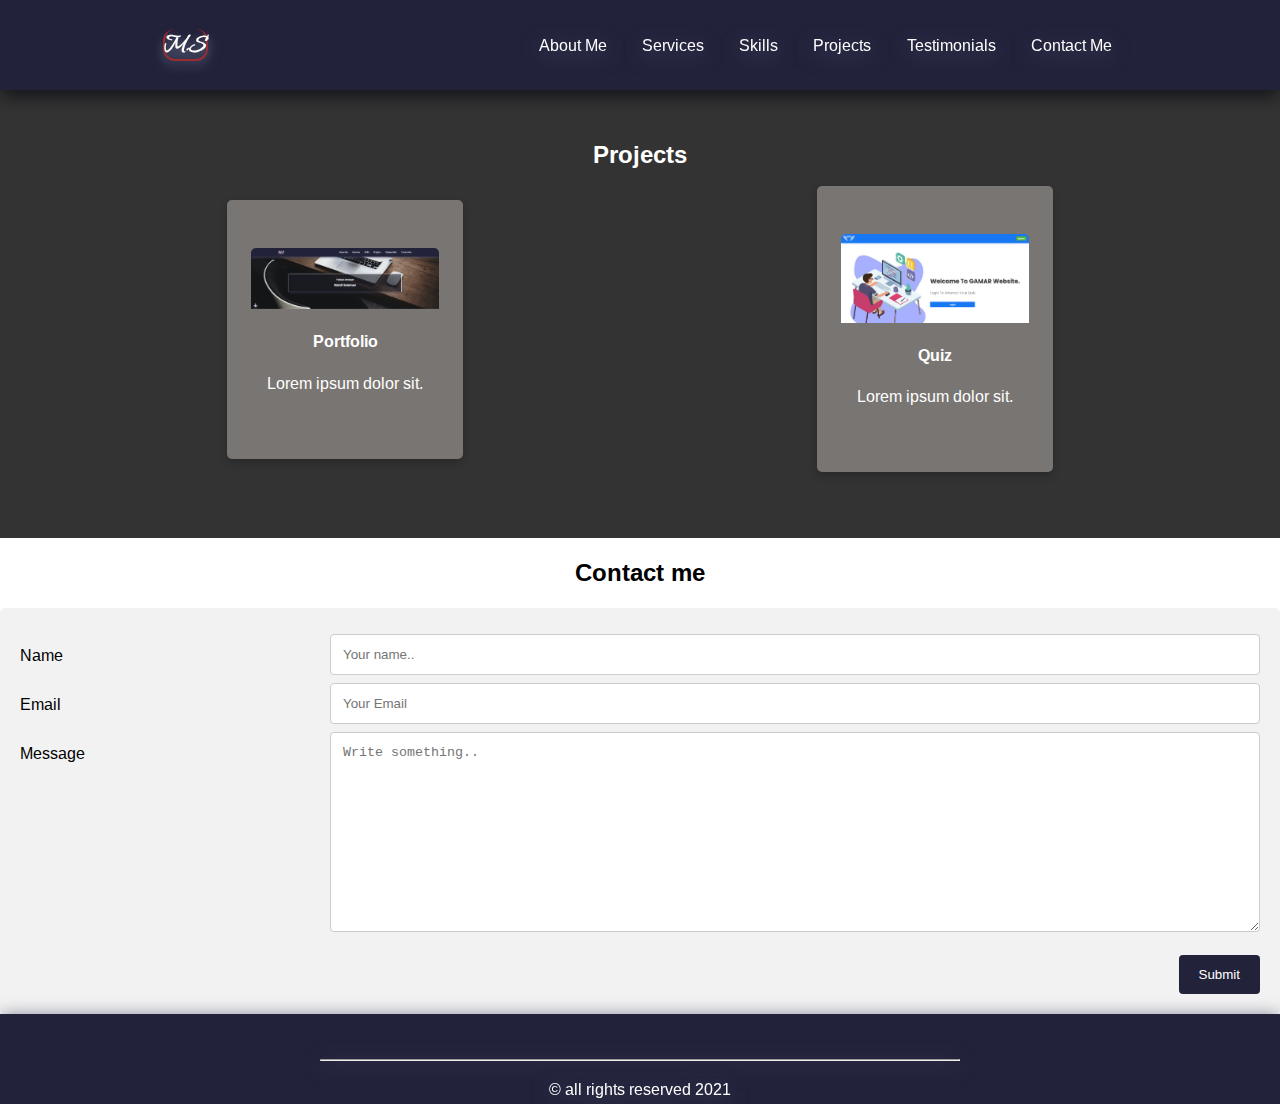
<file: Source Code/projects.html>
<!DOCTYPE html>
<html lang="en">

<head>
    <meta charset="UTF-8">
    <meta http-equiv="X-UA-Compatible" content="IE=edge">
    <meta name="viewport" content="width=device-width, initial-scale=1.0">
    <meta name="Mahdi Suleiman" content="Portfolio">
    <meta name="web development" content="HTML5 CSS3">
    <!-- <meta name="color-scheme" content="dark light"> -->
    <meta name="author" content="Mahdi Suleiman">
    <link rel="stylesheet" href="css/style.css">
    <link rel="stylesheet" href="https://cdnjs.cloudflare.com/ajax/libs/font-awesome/6.0.0-beta2/css/all.min.css"
        integrity="sha512-YWzhKL2whUzgiheMoBFwW8CKV4qpHQAEuvilg9FAn5VJUDwKZZxkJNuGM4XkWuk94WCrrwslk8yWNGmY1EduTA=="
        crossorigin="anonymous" referrerpolicy="no-referrer" /> <!-- <script src="javascript/myapp.js"></script> -->
    <title>Projects</title>
</head>

<body>
    <!-- Header and Navbar -->
    <header>
        <nav class="navbar">
            <div class="logo" onclick="goToHomePage()">
                <p>M.S</p>
            </div>
            <div class="burger-menu">
                <a href="#" class="toggle-menu">
                    <span class="burger-bar"></span>
                    <span class="burger-bar"></span>
                    <span class="burger-bar"></span>
                </a>
            </div>

            <div class="normal-navbar">
                <ul>
                    <li><a href="#about-me">About Me</a></li>
                    <li><a href="#services">Services</a></li>
                    <li><a href="#skills">Skills</a></li>
                    <li><a href="#">Projects</a></li>
                    <li><a href="#testimonial">Testimonials</a></li>
                    <li><a href="#contact-me">Contact Me</a></li>
                </ul>
            </div>
        </nav>
    </header>

    <!-- MY PROJECTS -->
    <section id="projects">
        <div class="project-container bg-img bg-img3">
            <h2>
                Projects
            </h2>
            <div class="testimonial-container">
                <div class="testimonial-card card">
                    <img src="./assets/project1.png" alt="Avatar" style="width:100%">
                    <div class="testcard-container">
                        <h4><b>Portfolio</b></h4>
                        <p>Lorem ipsum dolor sit.</p>
                    </div>
                </div>
                <div class="testimonial-card card">
                    <img src="./assets/project2.png" alt="Avatar" style="width:100%">
                    <div class="testcard-container">
                        <h4><b>Quiz</b></h4>
                        <p>Lorem ipsum dolor sit.</p>
                    </div>
                </div>
            </div>
        </div>
        <a href="#contact-me" class="next-section"><abbr title="next section"><i
                    class="fa-solid fa-arrow-down"></i></abbr></a>
    </section>

    <!-- FORM -->
    <section id="contact-me">
        <h2>Contact me</h2>
        <div class="form-container">
            <form action="" autocomplete="on" method="POST">
                <div class="row">
                    <div class="col-25">
                        <label for="fname">Name</label>
                    </div>
                    <div class="col-75">
                        <input type="text" id="fname" name="firstname" placeholder="Your name..">
                    </div>
                </div>
                <div class="row">
                    <div class="col-25">
                        <label for="lname">Email</label>
                    </div>
                    <div class="col-75">
                        <input type="text" id="lname" name="email" placeholder="Your Email">
                    </div>
                </div>
                <div class="row">
                    <div class="col-25">
                        <label for="subject">Message</label>
                    </div>
                    <div class="col-75">
                        <textarea id="subject" name="subject" placeholder="Write something.."
                            style="height:200px"></textarea>
                    </div>
                </div>
                <br>
                <div class="row">
                    <input type="submit" value="Submit">
                </div>
            </form>
        </div>
    </section>


    <!-- FOOTER -->
    <footer>
        <div class="footer-logo-container">
            <a href="https://www.linkedin.com/in/mahdi-suleiman/" target="_blank">
                <i class="fa-brands fa-linkedin"></i>

            </a>
            <a href="https://github.com/Mahdi-Suleiman" target="_blank">
                <i class="fa-brands fa-github"></i>

            </a>
            <a href="https://www.pinterest.ca/mahdisuleiman0/" target="_blank">
                <i class="fa-brands fa-pinterest"></i>

            </a>
        </div>
        <hr>
        <p>&copy; all rights reserved 2021</p>
        <a href="#home" class="next-section first-section">
            <abbr title="Go to Top"><i class="fa-solid fa-angles-up"></i></abbr>
    </footer>
    <script src="./main.js"></script>
</body>

</html>
</file>
<file: Source Code/css/style.css>
@import url('https://fonts.googleapis.com/css2?family=Bonheur+Royale&display=swap');
@import url('https://fonts.googleapis.com/css2?family=Birthstone&display=swap');
@import url('https://fonts.googleapis.com/css2?family=Arimo:wght@500&display=swap');
* {
    box-sizing: border-box;
    transition: all 0.3s ease-in-out 0s;
    /* filter: drop-shadow(0px 5px 10px #4A4E69); */
}

h1, h2, h3 {
    /* font-family: 'Birthstone', cursive; */
}

p {
    /* font-family: 'Arimo', sans-serif; */
}

html {
    scroll-behavior: smooth;
    font-family: 'Arimo', sans-serif;
}

body {
    padding: 0;
    margin: 0;
}

/* nav bar */

nav {
    min-height: 10vh;
}

.navbar {
    display: flex;
    justify-content: space-around;
    align-items: center;
    background-color: #22223B;
    color: #fff;
    filter: drop-shadow(0px 5px 10px #4A4E69);
}

.logo {
    align-content: center;
    font-size: 1.5em;
    margin: 0.5em;
    border: 2px solid brown;
    border-radius: 12px;
    /* position: absolute; */
    border-block-start: none;
    filter: drop-shadow(0px 5px 5px #4A4E69);
    cursor: pointer;
}

.logo:hover {
    filter: brightness(80%);
}

.logo p {
    display: inline;
    margin: 0;
    padding: 0;
    font-family: 'Bonheur Royale', cursive;
    font-weight: 600;
    filter: drop-shadow(0px 5px 5px #4A4E69);
}

.toggle-menu {
    position: absolute;
    top: 1em;
    right: 1em;
    display: flex;
    flex-direction: column;
    justify-content: space-between;
    align-content: center;
    width: 30px;
    height: 21px;
}

.toggle-menu .burger-bar {
    height: 3px;
    width: 100%;
    background-color: white;
    border-radius: 15px;
}

.normal-navbar {
    height: 100%;
}

.normal-navbar ul {
    list-style: none;
    display: none;
    padding: 0;
    margin: 0;
}

.normal-navbar ul li {
    /* border: orange 1px solid; */
    filter: drop-shadow(0px 5px 10px #4A4E69);
}

.normal-navbar ul li a {
    color: white;
    text-decoration: none;
    display: block;
    padding: 1.1em;
    height: 100%;
}

.normal-navbar ul li a:hover {
    background-color: #4A4E69;
}

/*  background images */

.bg-img {
    background-size: cover;
    background-attachment: fixed;
    background-repeat: no-repeat;
    background-position: center;
    width: 100%;
    min-height: 26.5em;
    position: relative;
    /* z-index: -100; */
    /* height: 50px; */
    /* height: 50px; */
    /* position: relative; */
    /* display: flex;
    justify-content: center;
    align-items: center;
    flex-direction: column; */
}

.bg-text {
    background-color: rgb(0, 0, 0);
    /* Fallback color */
    background-color: rgba(0, 0, 0, 0.4);
    /* Black w/opacity/see-through */
    color: white;
    font-weight: bold;
    border: 3px solid #f1f1f1;
    position: absolute;
    /* top: 50%;
    left: 50%; */
    top: 30%;
    left: 50%;
    transform: translate(-50%, -20%);
    z-index: 2;
    width: 80%;
    padding: 20px;
    text-align: center;
    filter: drop-shadow(0px 5px 10px #4A4E69);
}

.bg-text p, h3 {
    /* padding: 0px;
    margin: 0;
    color: white;
    background-color: rgba(0, 0, 0, 0.4);
    color: white;
    font-weight: bold;
    transform: translateY(-15em);
    text-align: center; */
}

.bg-img1 {
    /* border: violet 1px solid; */
    padding: 50px;
    background-image: url("https://images.unsplash.com/photo-1487017159836-4e23ece2e4cf?ixid=MnwxMjA3fDB8MHxwaG90by1wYWdlfHx8fGVufDB8fHx8&ixlib=rb-1.2.1&auto=format&fit=crop&w=1171&q=80");
    z-index: -1;
}

.bg-img3 {
    /* border: violet 1px solid; */
    padding: 50px;
    z-index: -1;
    /* background-image: url("https://media.istockphoto.com/vectors/coming-soon-neon-banner-vector-template-glowing-night-bright-sign-vector-id1144514162?k=20&m=1144514162&s=612x612&w=0&h=2mkQDmXYQ48LwS0lr0oTUXmF9VLChnemFWLRgBDJi58="); */
    /* filter: blur(2px) brightness(70%); */
    z-index: -1;
    /* height: 30em; */
    background-color: rgba(0, 0, 0, 0.8);
}

/*about me*/

#about-me {
    display: flex;
    justify-content: space-between;
    justify-content: space-evenly;
    flex-direction: column;
    flex-wrap: nowrap;
    align-items: center;
    align-content: center;
    background-color: #eaeff8;
}

#about-me img {
    padding: 0;
    margin: 0;
    margin-top: 1em;
    /* align-self: flex-end; */
    width: 50%;
    border-radius: 10px;
    border: 10px solid #4A4E69;
    /* margin-left: 1em; */
    filter: drop-shadow(0px 5px 10px #4A4E69);
}

#about-me .text-container {
    text-align: center;
    margin-bottom: 2.2em;
}

#about-me p {
    margin: 0;
    padding: 0;
}

/* ux button */

section {
    position: relative;
    min-height: 26.5em;
    /* min-height: 90vh; */
    /* min-height: 30em; */
}

.next-section {
    position: absolute;
    /* border: yellow 1px solid; */
    left: 1.5%;
    /* bottom: 2%; */
    bottom: 2vh;
    /* background-color: inherit; */
    filter: drop-shadow(0px 5px 10px #4A4E69);
    z-index: 100;
}

.next-section i {
    border-radius: 10px;
    color: #fff;
    font-size: 2em;
    padding: 2px;
    /* background-color: #22223B; */
    filter: drop-shadow(0px 5px 10px #4A4E69);
}

.next-section i:hover {
    transform: scale(1.2);
    filter: brightness(50%);
}

.first-section {
    top: 10%;
}

/* section 3 background*/

.bg-img2 {
    /* border: violet 1px solid; */
    /* padding: 50px; */
    background-image: url(../assets/bg1.jpg);
    /* min-height: 15em; */
}

/*services*/

#services {
    background-color: #F2E9E4;
    background-color: #e3e3e3;
    position: relative;
}

.services-container {
    /* border: tomato 1px solid; */
    padding: 4rem;
    display: flex;
    flex-direction: column;
    flex-wrap: nowrap;
    justify-content: space-around;
    align-items: center;
    filter: drop-shadow(0px 5px 10px #4A4E69);
}

#services h2 {
    /* filter: drop-shadow(0px 5px 10px brown); */
    text-shadow: 2px 2px 8px #4A4E69;
    text-align: center;
    padding: 0;
    margin: 0;
    transform: translateY(1em);
    /* position: absolute; */
    /* top: 10px; */
    /* text-align: center; */
}

.card {
    /* border: red 1px solid; */
    display: flex;
    justify-content: space-evenly;
    flex-direction: column;
    flex-wrap: nowrap;
    background-color: #797572;
    text-align: center;
    border-radius: 10px;
    margin: 1em 0em;
    width: 100%;
    height: auto;
    padding: 3em 1.5em;
    min-height: 10vh;
}

.card i {
    width: 100%;
    font-size: 1.5em;
}

/* skills */

#skills {
    display: flex;
    justify-content: space-evenly;
    flex-direction: column;
    flex-wrap: nowrap;
    align-items: center;
    /* align-content: center; */
    background-color: #eaeff8;
}

#skills h2 {
    transform: translateY(1em);
    text-shadow: 2px 2px 8px #4A4E69;
}

.skills-container i {
    font-size: 2.5em;
    padding: 0.5em 0;
    padding: 0;
    margin: 0;
}

.skills-container {
    display: flex;
    flex-direction: column;
    align-content: center;
    align-items: center;
    /* padding: 20em 1em; */
}

.skills-container p {
    display: flex;
    justify-content: space-around;
    flex-wrap: nowrap;
    flex-direction: column;
    text-align: center;
    width: 70%;
    min-height: 250px;
    /* min-height: 30vh; */
    /* height: 500px; */
    /* padding: 2em 0.5em; */
    /* border: lawngreen 1px solid; */
    font-size: 1.125em;
    /* filter: drop-shadow(0px 2px 15px #969cc2); */
    box-shadow: 0 4px 8px 0 rgba(0, 0, 0, 0.2), 0 6px 20px 0 rgba(0, 0, 0, 0.19);
}

/* Testimonial */

#testimonial h2 {
    text-align: center;
    padding: 0;
    margin: 0;
    /* transform: translateY(0.5em); */
}

.testimonial-container {
    display: flex;
    flex-direction: column;
    justify-content: space-around;
    flex-wrap: nowrap;
    align-content: center;
    align-items: center;
    z-index: 100;
}

.testimonial-card {
    box-shadow: 0 4px 8px 0 rgba(0, 0, 0, 0.2);
    transition: 0.3s;
    width: 40%;
    border-radius: 5px;
    margin: 1em 0;
}

.testimonial-card img {
    width: 100%;
    height: 100%;
}

.testimonial-card:hover {
    box-shadow: 0 8px 16px 0 rgba(0, 0, 0, 0.2);
}

.testimonial-card img {
    border-radius: 5px 5px 0 0;
    /* width: 2%; */
}

.testcard-container {
    padding: 2px 16px;
}

.testcard-container p, h4 {
    text-align: center;
}

/* Prjoects */

#projects {
    color: white;
}

#projects h2 {
    padding: 0;
    margin: 0;
    text-align: center;
    z-index: +100;
    /* filter: blur(0px) brightness(100%) !important; */
    /* filter: unset; */
}

.project-container {
    /* background-color: rgba(100, 100, 100, 0.2); */
    z-index: 100;
}

/* contact me*/

#contact-me h2 {
    text-align: center;
}

input[type=text], select, textarea {
    width: 100%;
    padding: 12px;
    border: 1px solid #ccc;
    border-radius: 4px;
    resize: vertical;
}

label {
    padding: 12px 12px 12px 0;
    display: inline-block;
}

input[type=submit] {
    background-color: #22223B;
    color: white;
    padding: 12px 20px;
    border: none;
    border-radius: 4px;
    cursor: pointer;
    float: right;
    width: 100%;
    margin-top: 0;
}

input[type=submit]:hover {
    background-color: #4A4E69;
}

.form-container {
    border-radius: 5px;
    background-color: #f2f2f2;
    padding: 20px;
}

.col-25 {
    float: left;
    width: 25%;
    margin-top: 6px;
    width: 100%;
    margin-top: 0;
}

.col-75 {
    float: left;
    width: 75%;
    margin-top: 6px;
    width: 100%;
    margin-top: 0;
}

/* Clear floats after the columns */

.row:after {
    content: "";
    display: table;
    clear: both;
}

/* footer */

footer {
    background-color: #22223B;
    color: #fff;
    display: flex;
    justify-content: space-around;
    flex-direction: column;
    align-items: center;
    /* flex-wrap: wrap; */
    filter: drop-shadow(0px 5px 10px #4A4E69);
    min-height: 10vh;
}

footer p {
    display: inline-block;
    margin: 0;
    padding: 0;
    filter: drop-shadow(0px 5px 10px #4A4E69);
}

footer i {
    /* padding: 2em; */
    font-size: 2em;
    /* filter: drop-shadow(0px 5px 2px #4A4E69); */
}

footer hr {
    width: 60%;
    filter: drop-shadow(0px 5px 10px #4A4E69);
}

.footer-logo-container {
    display: flex;
    flex-direction: row;
    justify-content: space-around;
    /* justify-content: center; */
    /* align-content: center; */
    /* align-items: center; */
    width: 60%;
    /* border: #fff 1px dashed; */
    padding: 0.3em;
    filter: drop-shadow(0px 5px 10px #4A4E69);
    padding-top: 1em;
}

.footer-logo-container a {
    margin: 0;
    padding: 0;
    color: white;
}

.footer-logo-container a:hover {
    transform: scale(1.2) rotate(360deg);
    /* color: #8f6b6b; */
    filter: brightness(60%);
    /* transform: ; */
    transition: all 0.5s ease-in-out 0s;
    filter: initial;
}

@media all and (min-width: 481x) and (max-width: 768px) {
    /* For Tablet: */
}

@media all and (min-width: 769px) {
    /* For desktop: */
    .normal-navbar ul {
        display: flex;
    }
    .burger-menu {
        display: none;
    }
    .bg-text {
        top: 50%;
        left: 50%;
        transform: translate(-50%, -50%);
        width: 60%;
        padding: 20px;
    }
    #about-me {
        display: flex;
        justify-content: space-evenly;
        flex-direction: row;
        min-height: 30em;
    }
    #about-me img {
        width: 20%;
        border-radius: 20px;
        /* align-self: flex-start; */
        /* margin: 1em; */
    }
    #vertical-borde {
        display: none;
    }
    .services-container {
        display: flex;
        flex-direction: row;
        flex-wrap: wrap;
        padding: 4rem;
        /* padding-top: 80px; */
        /* flex-direction: row; */
        /* flex-wrap: wrap; */
        /* justify-content: space-around; */
    }
    .services-container>h2 {
        align-self: center;
        align-content: center;
        align-items: center;
    }
    .card {
        width: 40%;
        /* padding: 10 0; */
    }
    .card:hover {
        transform: scale(1.1);
        filter: brightness(120%);
    }
    #vertical-border {
        border-right: solid 2px grey;
        min-height: 120%;
        display: block;
        padding: 8em 0;
    }
    .text-container {
        /* align-self: flex-end; */
        /* padding-left: 50px; */
        /* border-left: grey 1px solid; */
    }
    /* skills */
    .skills-container {
        display: flex;
        justify-content: space-around;
        flex-direction: row;
        flex-wrap: wrap;
        padding: 4rem;
        align-content: initial;
        align-items: initial;
        /* padding: 20em 1em; */
    }
    .skills-container p {
        /* width: 80%; */
    }
    .testimonial-container {
        display: flex;
        flex-direction: row;
        justify-content: space-around;
        flex-wrap: wrap;
    }
    .testimonial-card {
        width: 20%;
    }
    .testimonial-card:hover {
        transform: scale(1.1);
        filter: brightness(80%);
    }
    /*contact me*/
    .col-25 {
        width: 25%;
        margin-top: 6px;
    }
    .col-75 {
        width: 75%;
        margin-top: 6px;
    }
    input[type=submit] {
        margin-top: initial;
        width: initial;
    }
    /* footer */
    footer hr {
        width: 50%;
    }
    footer .footer-logo-container {
        width: 40%;
    }
    footer p {
        margin: initial;
        padding: initial;
    }
}
</file>
